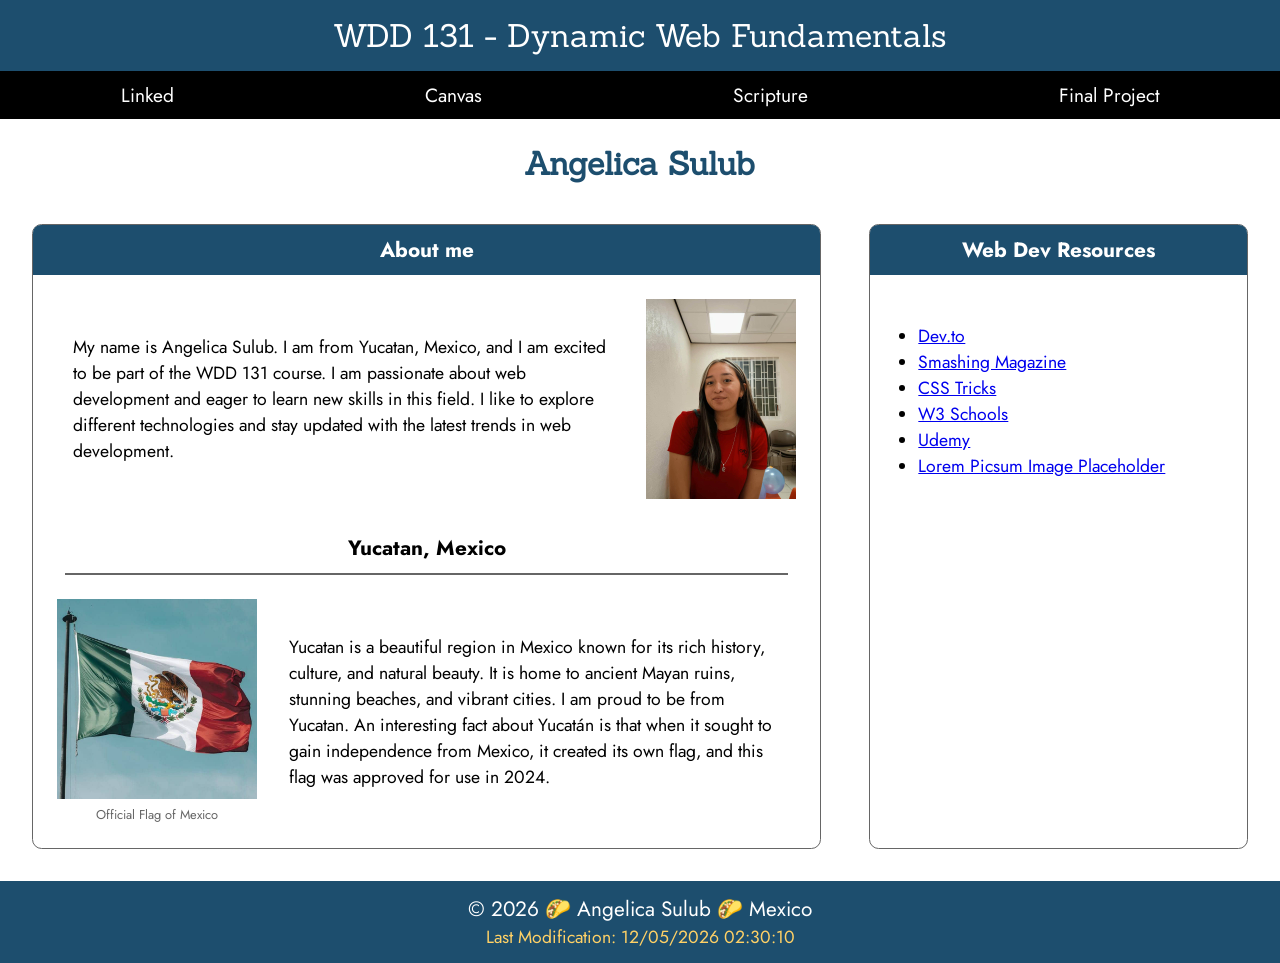
<file: index.html>
<!DOCTYPE html>
<html lang="en">
<head>
    <meta charset="UTF-8">
    <meta name="viewport" content="width=device-width, initial-scale=1.0">

    <meta name="description" content="WDD 131 - Dynamic Web Fundamentals - Angelica Sulub - Home Page">
    <meta name="author" content="Angelica Sulub">

    <link rel="preconnect" href="https://fonts.googleapis.com">
    <link rel="preconnect" href="https://fonts.gstatic.com" crossorigin>
    <link href="https://fonts.googleapis.com/css2?family=Jost:ital,wght@0,100..900;1,100..900&display=swap" rel="stylesheet">
    <link rel="preconnect" href="https://fonts.googleapis.com">
    <link rel="preconnect" href="https://fonts.gstatic.com" crossorigin>
    <link href="https://fonts.googleapis.com/css2?family=Bebas+Neue&family=Google+Sans:ital,opsz,wght@0,17..18,400..700;1,17..18,400..700&family=Jost:wght@100..900&family=Sanchez&display=swap" rel="stylesheet">

    <title>WDD 131 - Dynamic Web Fundamentals - Angelica Sulub</title>

    <link rel="stylesheet" href="styles/base.css">

    <script src="scripts/getdates.js" defer></script>
    
</head>

<body>
    <header>
        <span id="course-title">WDD 131 - Dynamic Web Fundamentals</span>
        
        <nav>
            <a href="https://www.linkedin.com/home">Linked</a>
            <a href="https://byupw.instructure.com/">Canvas</a>
            <a href="https://www.churchofjesuschrist.org/study/scriptures/bofm/2-ne/26?lang=spa#:~:text=24%20%C3%89l%20no%20hace%20nada%20a%20menos%20que%20sea%20para%20el%20beneficio%20del%20mundo%3B%20porque%20%C3%A9l%20ama%20al%20mundo%2C%20al%20grado%20de%20dar%20su%20propia%20vida%20para%20traer%20a%20todos%20los%20hombres%20a%20%C3%A9l.%20Por%20tanto%2C%20a%20nadie%20manda%20%C3%A9l%20que%20no%20participe%20de%20su%20salvaci%C3%B3n.">Scripture</a>
            <a href="#">Final Project</a>
        </nav>
    </header>

    <main>
        <h1>Angelica Sulub</h1>
        <section class="card">
            <h2>About me</h2>
            <div class="about-profile">
                <img src="images/profile.jpg" alt="Angelica Sulub" width="150" height="200">
                <p>My name is Angelica Sulub. I am from Yucatan, Mexico, and I am excited to be part of the WDD 131 course.
                I am passionate about web development and eager to learn new skills in this field. 
                I like to explore different technologies and stay updated with the latest trends in web development. 
                </p>
            </div>

            <h3>Yucatan, Mexico</h3>
            <div class="state">
                <figure>
                <img src="images/mexicosflag.jpg" alt="Mexico Flag" width="200">
                <figcaption>Official Flag of Mexico</figcaption>
                </figure>
            
                <p>Yucatan is a beautiful region in Mexico known for its rich history, culture, and natural beauty. 
               It is home to ancient Mayan ruins, stunning beaches, and vibrant cities. 
               I am proud to be from Yucatan. An interesting fact about Yucatán is that when it sought to gain 
               independence from Mexico, it created its own flag, and this flag was approved for use in 2024.
               </p>
            </div>
            
        </section>

        <section class="card">
            <h2>Web Dev Resources</h2>
            <ul>
                <li><a href="https://dev.to/">Dev.to</a></li>
                <li><a href="https://www.smashingmagazine.com/">Smashing Magazine</a></li>
                <li><a href="https://css-tricks.com/">CSS Tricks</a></li>
                <li><a href="https://www.w3schools.com/">W3 Schools</a></li>
                <li><a href="https://www.udemy.com/">Udemy</a></li>
                <li><a href="https://picsum.photos/">Lorem Picsum Image Placeholder</a></li>
            </ul>
        </section>
    </main>

    <footer>
        <p>
            &copy;
            <span id="currentYear"></span>
            🌮 Angelica Sulub 🌮 Mexico 
        </p>

        <p id="lastModified"></p>
    </footer>
</body>
</html>
</file>
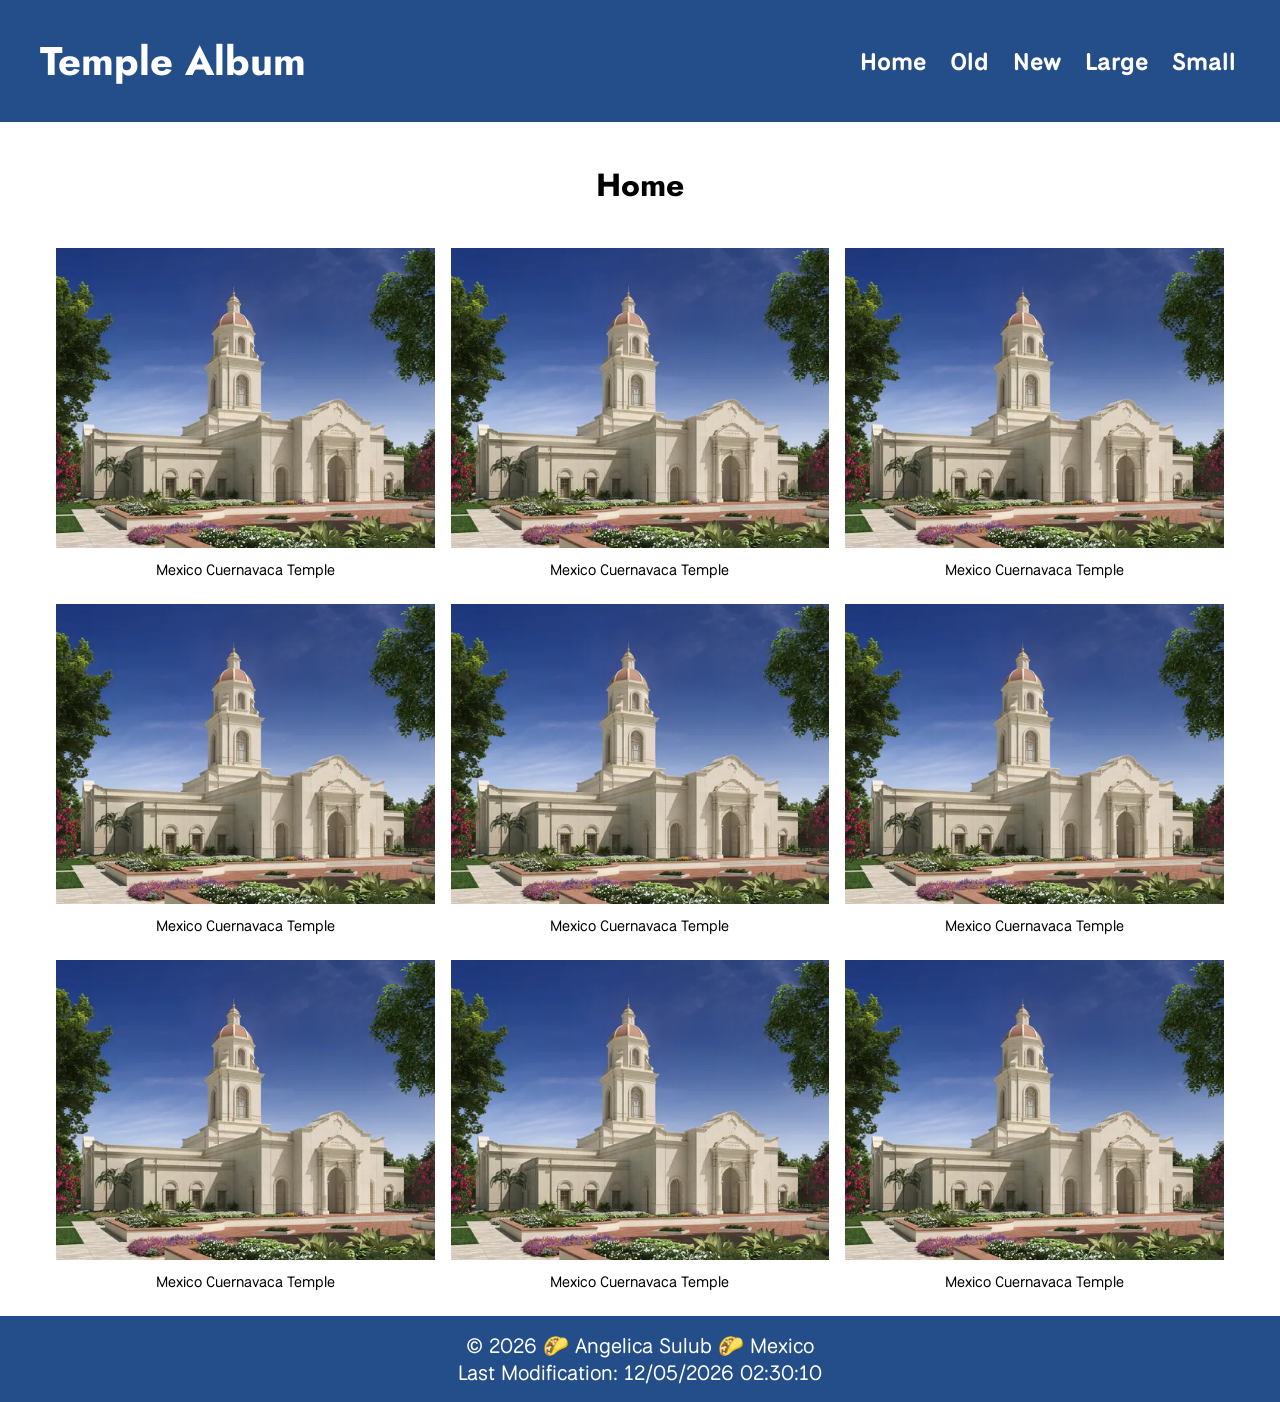
<file: filtered-temples.html>
<!DOCTYPE html>
<html lang="en">
<head>
    <meta charset="UTF-8">
    <meta name="viewport" content="width=device-width, initial-scale=1.0">

    <title>WDD 131 - Angelica Sulub - Temple</title>

    <meta name="description" content="Images of the temple in both small and larger views and js learning">
    <meta name="author" content="Angelica Sulub">

    <link rel="stylesheet" href="styles/filtered-temples.css">
    <link rel="stylesheet" href="styles/filtered-temples-large.css">
    <script src="scripts/filtered-temples.js" defer></script>

    <link rel="preconnect" href="https://fonts.googleapis.com">
    <link rel="preconnect" href="https://fonts.gstatic.com" crossorigin>
    <link href="https://fonts.googleapis.com/css2?family=Jost:ital,wght@0,100..900;1,100..900&display=swap" rel="stylesheet">
    <link rel="preconnect" href="https://fonts.googleapis.com">
    <link rel="preconnect" href="https://fonts.gstatic.com" crossorigin>
    <link href="https://fonts.googleapis.com/css2?family=National+Park:wght@200..800&display=swap" rel="stylesheet">
</head>

<body>
    <header>
        <h1>Temple Album</h1>

        <a id="menu" href="#"></a>
        <nav>
            <ul class="navigation">
                <li><a href="temples.html">Home</a></li>
                <li><a href="#">Old</a></li>
                <li><a href="#">New</a></li>
                <li><a href="#">Large</a></li>
                <li><a href="#">Small</a></li>
            </ul>
        </nav>
    </header>

    <main>
        <h2>Home</h2>
        <figure>
            <img src="images/cuernavacatemple.webp" alt="Cuernavaca Temple in the morning">
            <figcaption>Mexico Cuernavaca Temple</figcaption>
        </figure>
        <figure>
            <img src="images/cuernavacatemple.webp" alt="Cuernavaca Temple in the morning">
            <figcaption>Mexico Cuernavaca Temple</figcaption>
        </figure><figure>
            <img src="images/cuernavacatemple.webp" alt="Cuernavaca Temple in the morning">
            <figcaption>Mexico Cuernavaca Temple</figcaption>
        </figure><figure>
            <img src="images/cuernavacatemple.webp" alt="Cuernavaca Temple in the morning">
            <figcaption>Mexico Cuernavaca Temple</figcaption>
        </figure><figure>
            <img src="images/cuernavacatemple.webp" alt="Cuernavaca Temple in the morning">
            <figcaption>Mexico Cuernavaca Temple</figcaption>
        </figure><figure>
            <img src="images/cuernavacatemple.webp" alt="Cuernavaca Temple in the morning">
            <figcaption>Mexico Cuernavaca Temple</figcaption>
        </figure><figure>
            <img src="images/cuernavacatemple.webp" alt="Cuernavaca Temple in the morning">
            <figcaption>Mexico Cuernavaca Temple</figcaption>
        </figure><figure>
            <img src="images/cuernavacatemple.webp" alt="Cuernavaca Temple in the morning">
            <figcaption>Mexico Cuernavaca Temple</figcaption>
        </figure><figure>
            <img src="images/cuernavacatemple.webp" alt="Cuernavaca Temple in the morning">
            <figcaption>Mexico Cuernavaca Temple</figcaption>
        </figure>
    </main>
    <footer>
        <p>
            &copy;
            <span id="currentYear"></span>
            🌮 Angelica Sulub 🌮 Mexico 
        </p>

        <p id="lastModified"></p>
    </footer>
    
</body>
</html>
</file>
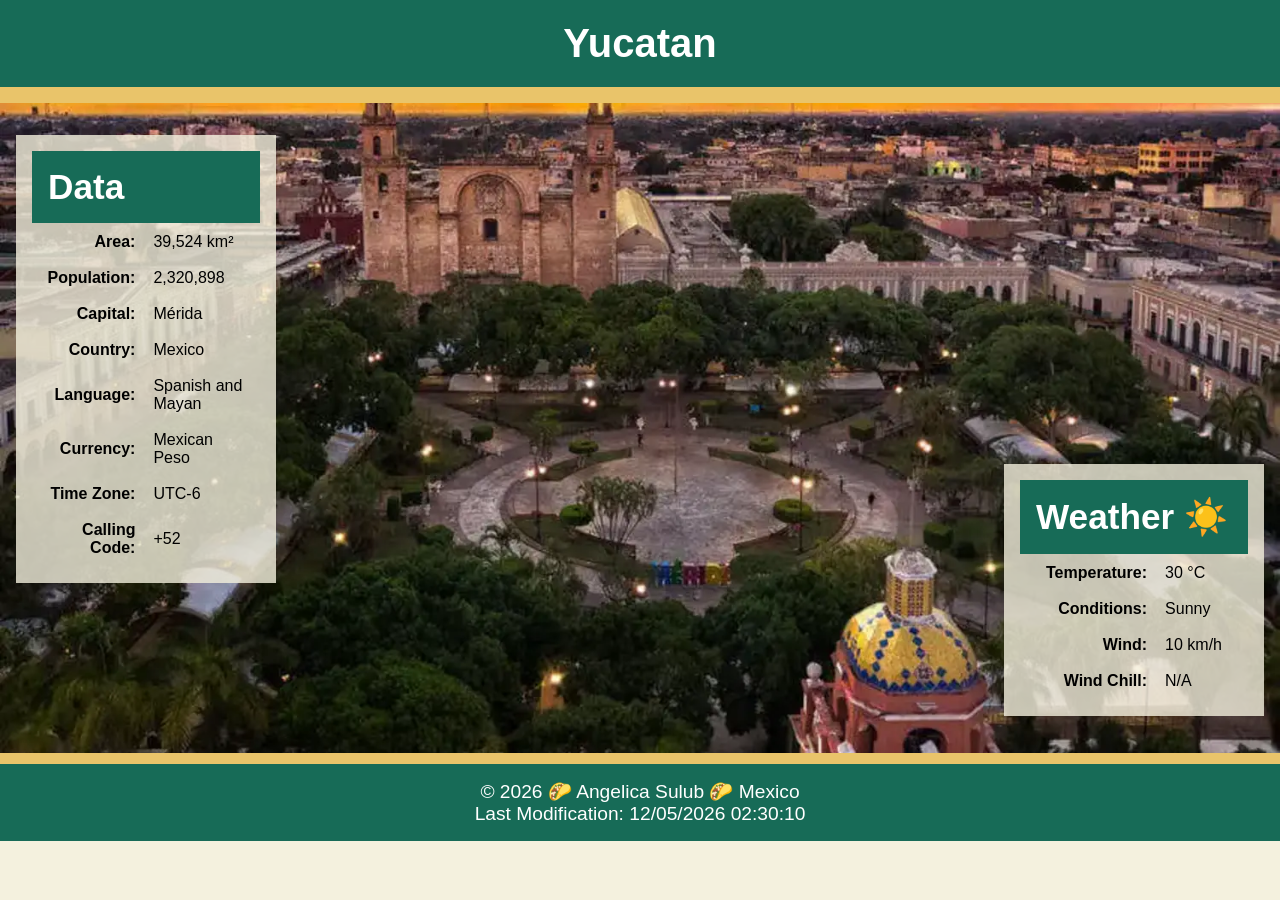
<file: place.html>
<!DOCTYPE html>
<html lang="en">
<head>
    <meta charset="UTF-8">
    <meta name="viewport" content="width=device-width, initial-scale=1.0">
    <title>WDD 131 | Angelica Sulub | Yucatan</title>

    <meta name="description" content="information about Yucatan, Mexico, with some pictures about pyramid and part of merida city">
    <meta name="author" content="Angelica Sulub">

    <link rel="stylesheet" href="styles/place.css">
    <link rel="stylesheet" href="styles/place-large.css">
    <script src="scripts/place.js" defer></script>
</head>
<body>
    <header>
        <h1>Yucatan</h1>
    </header>

    <main>
        <picture class="hero">
            <source srcset="images/merida-large.webp" media="(min-width: 640px)">

            <img src="images/chichenitza-small.webp" alt="Chichen Itza Mayan pyramid in Yucatan" width="500" height="500">
        </picture>

        <section class="data">
            <h2>Data</h2>

            <table>
                <tbody>
                    <tr>
                        <th>Area:</th>
                        <td>39,524 km²</td>
                    </tr>

                    <tr>
                        <th>Population:</th>
                        <td>2,320,898</td>
                    </tr>

                    <tr>
                        <th>Capital:</th>
                        <td>Mérida</td>
                    </tr>

                    <tr>
                        <th>Country:</th>
                        <td>Mexico</td>
                    </tr>

                    <tr>
                        <th>Language:</th>
                        <td>Spanish and Mayan</td>
                    </tr>

                    <tr>
                        <th>Currency:</th>
                        <td>Mexican Peso</td>
                    </tr>

                    <tr>
                        <th>Time Zone:</th>
                        <td>UTC-6</td>
                    </tr>

                    <tr>
                        <th>Calling Code:</th>
                        <td>+52</td>
                    </tr>
                </tbody>
            </table>
        </section>

        <section class="weather">
            <h2>Weather</h2>

            <img src="images/sunny.svg" alt="sunny weather">

            <table>
                <tbody>
                    <tr>
                        <th>Temperature:</th>
                        <td>30 °C</td>
                    </tr>

                    <tr>
                        <th>Conditions:</th>
                        <td>Sunny</td>
                    </tr>

                    <tr>
                        <th>Wind:</th>
                        <td>10 km/h</td>
                    </tr>

                    <tr>
                        <th>Wind Chill:</th>
                        <td id="windchill">N/A</td>
                    </tr>
                </tbody>
            </table>
        </section>
    </main>
    

    <footer>
        <p>
            &copy;
            <span id="currentYear"></span>
            🌮 Angelica Sulub 🌮 Mexico 
        </p>

        <p id="lastModified"></p>
    </footer>
    
</body>
</html>
</file>
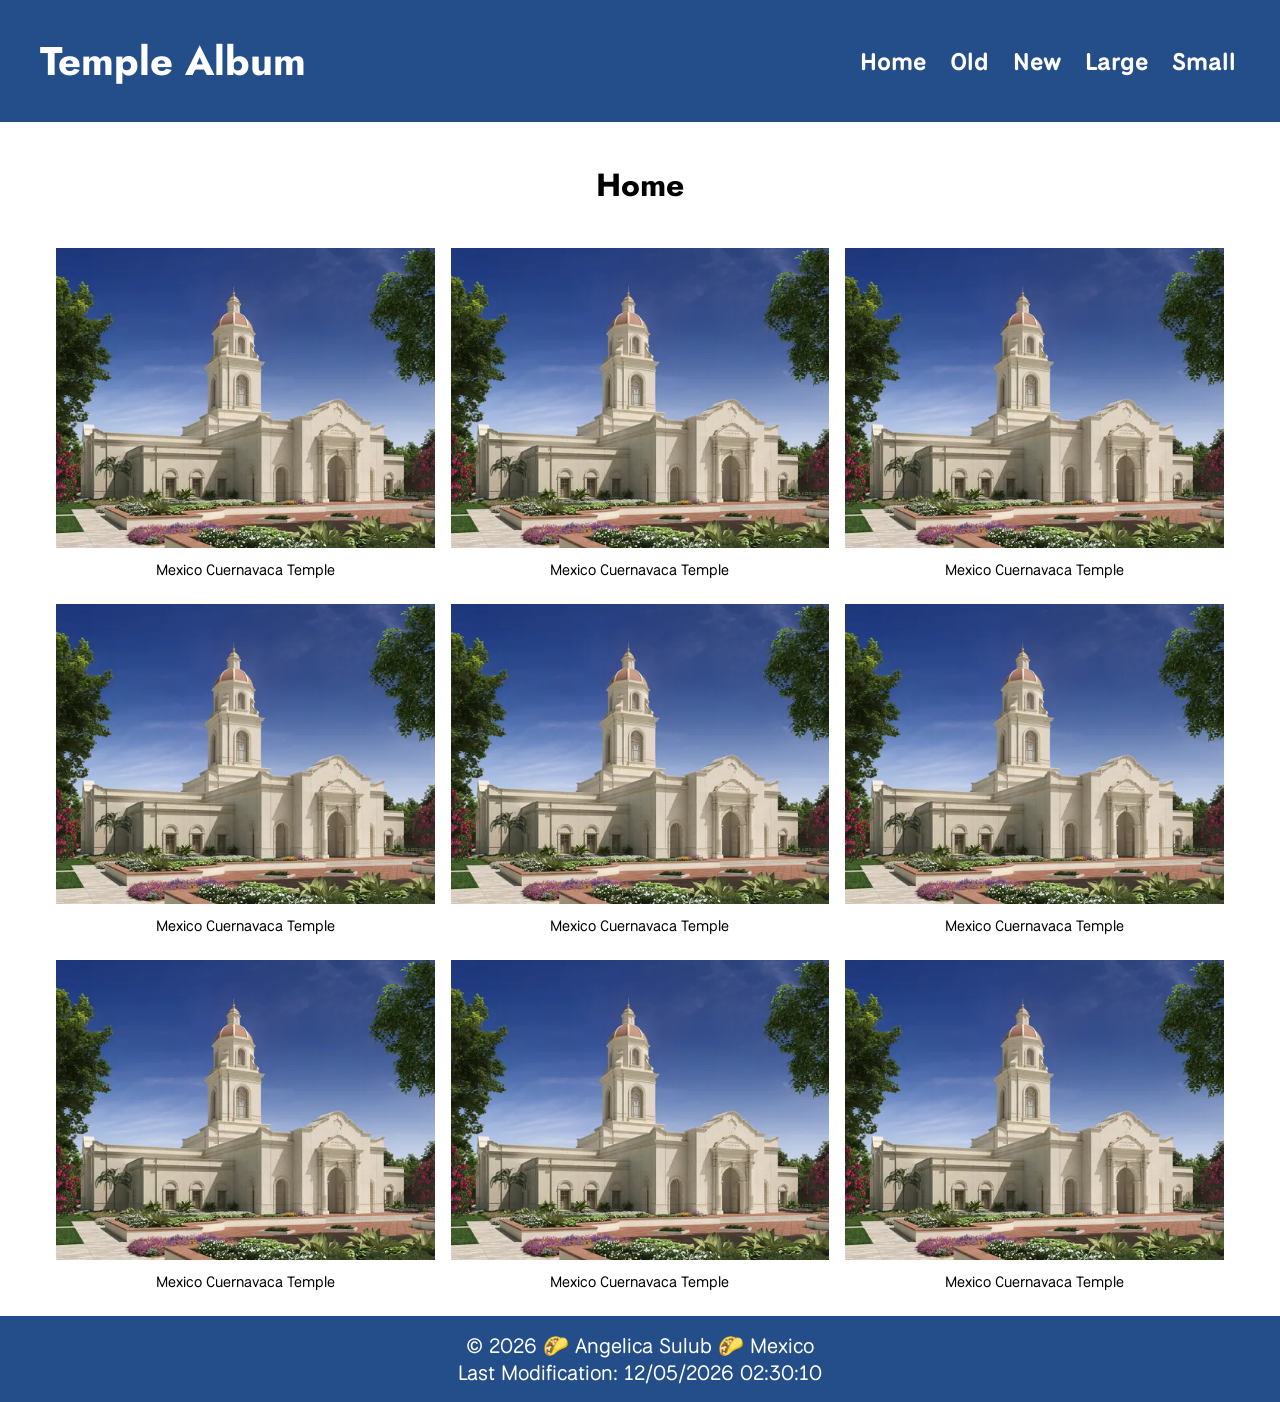
<file: temples.html>
<!DOCTYPE html>
<html lang="en">
<head>
    <meta charset="UTF-8">
    <meta name="viewport" content="width=device-width, initial-scale=1.0">

    <title>WDD 131 - Angelica Sulub - Temple</title>

    <meta name="description" content="Images of the temple in both small and larger views and js learning">
    <meta name="author" content="Angelica Sulub">

    <link rel="stylesheet" href="styles/temples.css">
    <link rel="stylesheet" href="styles/temples-large.css">
    <script src="scripts/temples.js" defer></script>

    <link rel="preconnect" href="https://fonts.googleapis.com">
    <link rel="preconnect" href="https://fonts.gstatic.com" crossorigin>
    <link href="https://fonts.googleapis.com/css2?family=Jost:ital,wght@0,100..900;1,100..900&display=swap" rel="stylesheet">
    <link rel="preconnect" href="https://fonts.googleapis.com">
    <link rel="preconnect" href="https://fonts.gstatic.com" crossorigin>
    <link href="https://fonts.googleapis.com/css2?family=National+Park:wght@200..800&display=swap" rel="stylesheet">
</head>

<body>
    <header>
        <h1>Temple Album</h1>

        <a id="menu" href="#"></a>
        <nav>
            <ul class="navigation">
                <li><a href="temples.html">Home</a></li>
                <li><a href="#">Old</a></li>
                <li><a href="#">New</a></li>
                <li><a href="#">Large</a></li>
                <li><a href="#">Small</a></li>
            </ul>
        </nav>
    </header>

    <main>
        <h2>Home</h2>
        <figure>
            <img src="images/cuernavacatemple.webp" alt="Cuernavaca Temple in the morning">
            <figcaption>Mexico Cuernavaca Temple</figcaption>
        </figure>
        <figure>
            <img src="images/cuernavacatemple.webp" alt="Cuernavaca Temple in the morning">
            <figcaption>Mexico Cuernavaca Temple</figcaption>
        </figure><figure>
            <img src="images/cuernavacatemple.webp" alt="Cuernavaca Temple in the morning">
            <figcaption>Mexico Cuernavaca Temple</figcaption>
        </figure><figure>
            <img src="images/cuernavacatemple.webp" alt="Cuernavaca Temple in the morning">
            <figcaption>Mexico Cuernavaca Temple</figcaption>
        </figure><figure>
            <img src="images/cuernavacatemple.webp" alt="Cuernavaca Temple in the morning">
            <figcaption>Mexico Cuernavaca Temple</figcaption>
        </figure><figure>
            <img src="images/cuernavacatemple.webp" alt="Cuernavaca Temple in the morning">
            <figcaption>Mexico Cuernavaca Temple</figcaption>
        </figure><figure>
            <img src="images/cuernavacatemple.webp" alt="Cuernavaca Temple in the morning">
            <figcaption>Mexico Cuernavaca Temple</figcaption>
        </figure><figure>
            <img src="images/cuernavacatemple.webp" alt="Cuernavaca Temple in the morning">
            <figcaption>Mexico Cuernavaca Temple</figcaption>
        </figure><figure>
            <img src="images/cuernavacatemple.webp" alt="Cuernavaca Temple in the morning">
            <figcaption>Mexico Cuernavaca Temple</figcaption>
        </figure>
    </main>
    <footer>
        <p>
            &copy;
            <span id="currentYear"></span>
            🌮 Angelica Sulub 🌮 Mexico 
        </p>

        <p id="lastModified"></p>
    </footer>
    
</body>
</html>
</file>
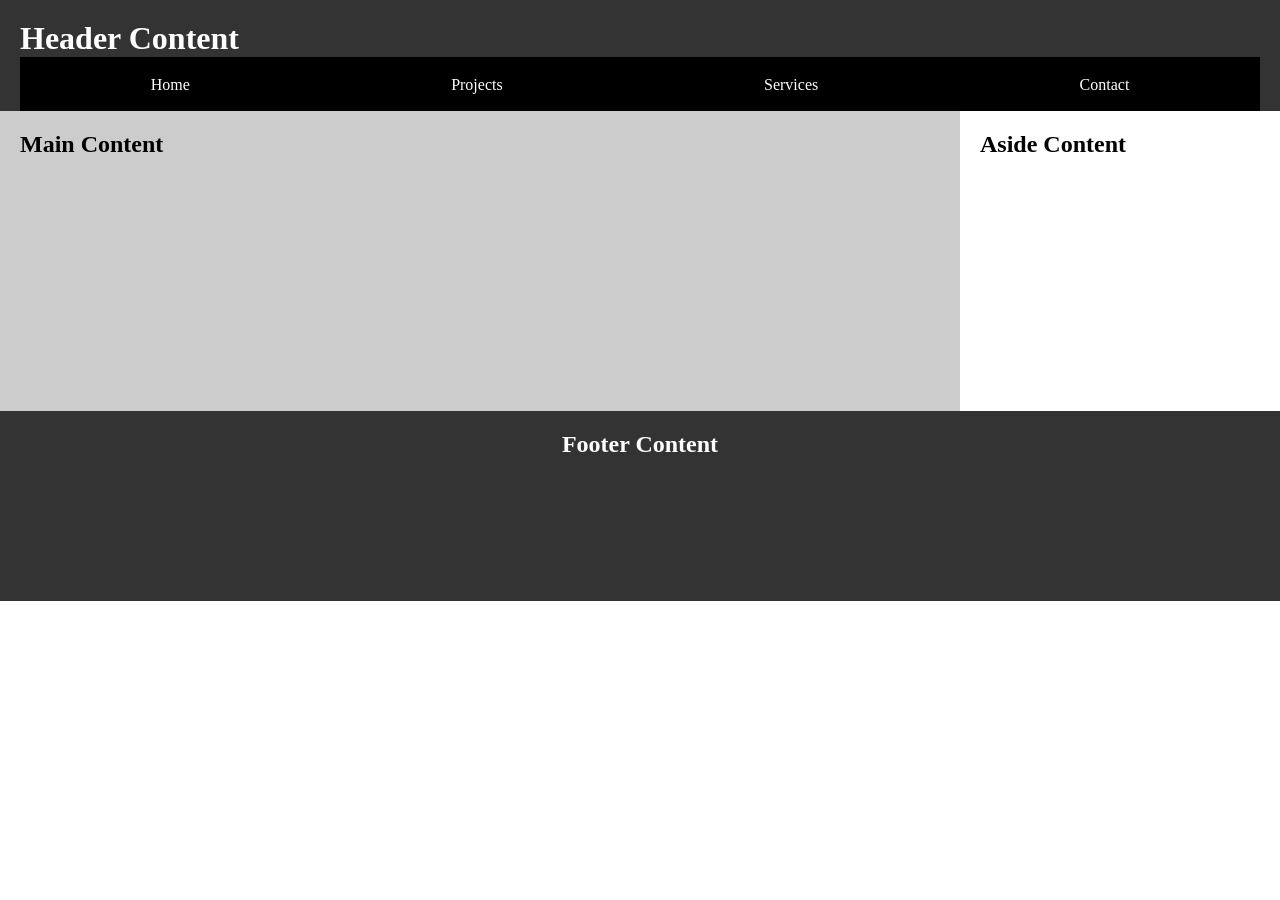
<file: week01/basic-layout.html>
<!DOCTYPE html>
<html lang="en">
<head>
    <meta charset="UTF-8">
    <meta name="viewport" content="width=device-width, initial-scale=1.0">
    <title>Angelica Sulub | WDD 131</title>
    <meta author="Angelica Sulub" description="Basic Layout">
    <link rel="stylesheet" href="style/layout.css">
</head>

<body>
    <header>
        <h1>Header Content</h1>

        <nav>
        <a ref="">Home</a>
        <a ref="">Projects</a>
        <a ref="">Services</a>
        <a ref="">Contact</a>
        </nav>
    </header>

    <main>
        <h2>Main Content</h2>
    </main>

    <aside>
        <h2>Aside Content</h2>
    </aside>

    <footer>
        <h2>Footer Content</h2>
    </footer>
</body>
</html>
</file>
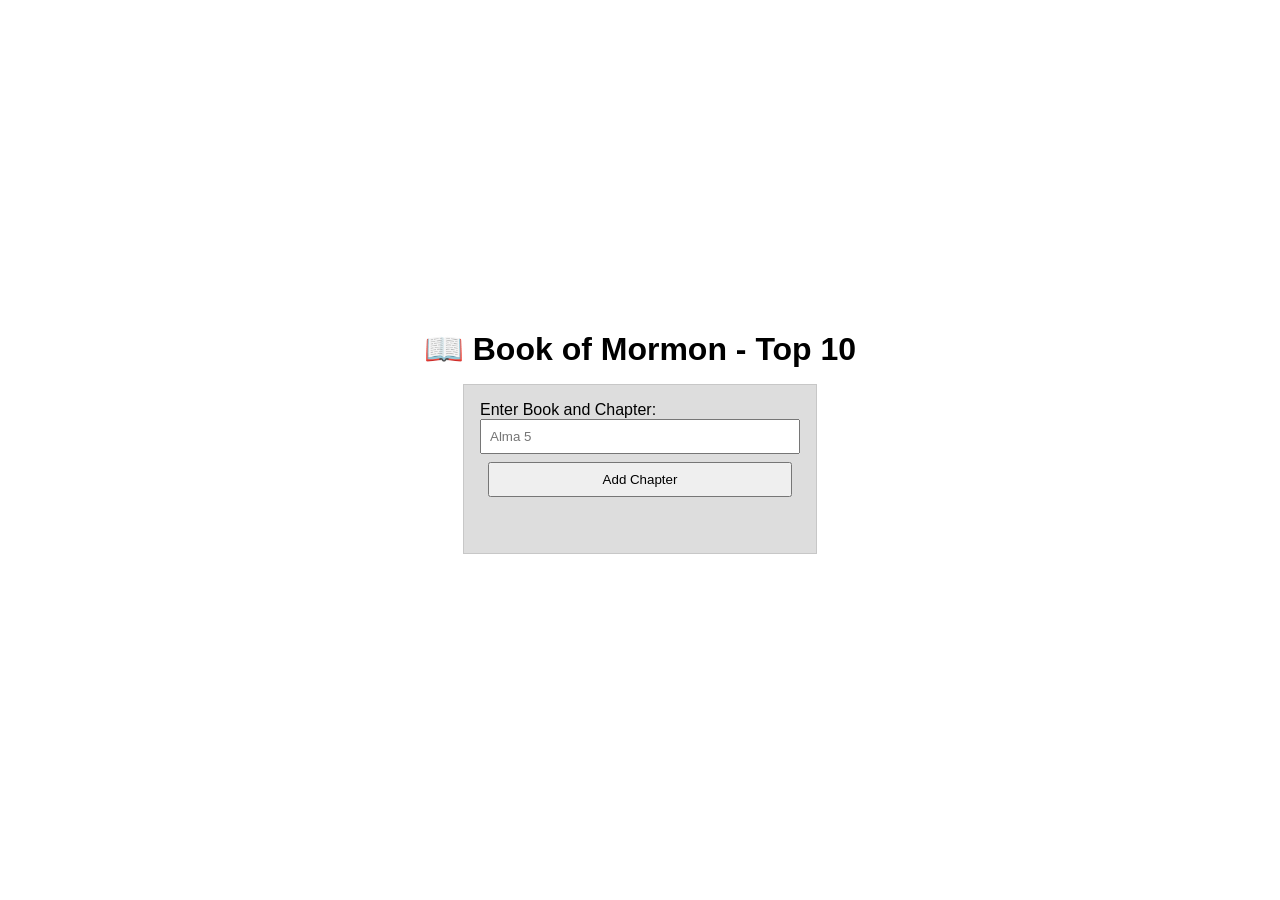
<file: week02/bom.html>
<!DOCTYPE html>
<html lang="en">
<head>
    <meta charset="UTF-8">
    <meta name="viewport" content="width=device-width, initial-scale=1.0">
    <title>WDD 131 - Angelica Sulub</title>

    <meta name="description" content="book of mormon favorite chapters">
    <meta name="author" content="Angelica Sulub">

    <link rel="stylesheet" href="styles/bom.css">
    <script src="scripts/bom.js" defer></script>
</head>
<body>
    <h1>📖 Book of Mormon - Top 10</h1>
<main>
	<label for="favchap">Enter Book and Chapter: </label>
	<input type="text" id="favchap" placeholder="Alma 5">
	<button type="submit">Add Chapter</button>
	<ul id="list"></ul>
</main>
</body>
</html>
</file>
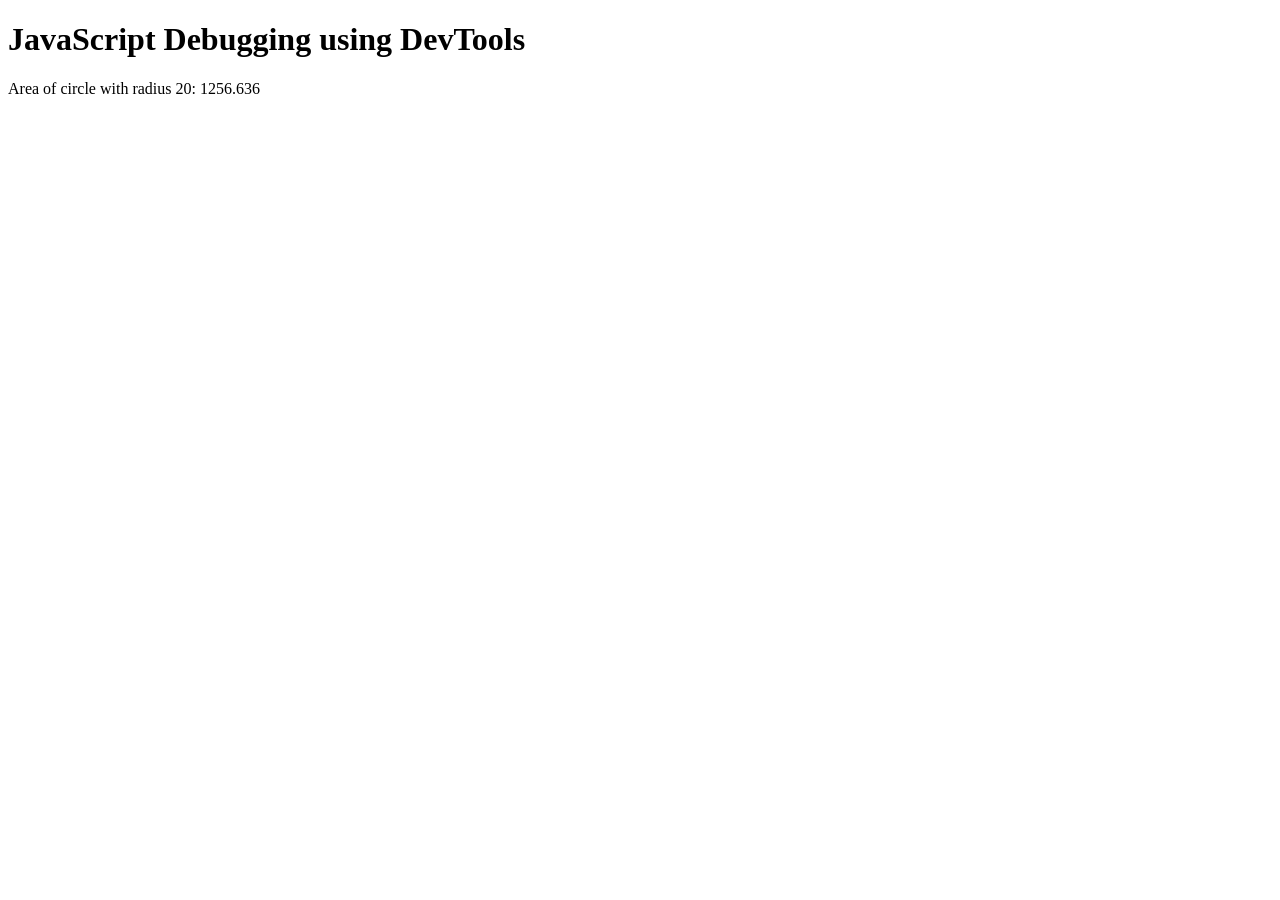
<file: week02/debugging.html>
<!DOCTYPE html>
<html lang="en">
<head>
    <meta charset="UTF-8">
    <meta name="viewport" content="width=device-width, initial-scale=1.0">
    <title>Document</title>

    <script src="scripts/debugging.js" defer></script>
</head>
<body>
    <h1>JavaScript Debugging using DevTools</h1>
    <p>Area of circle with radius <span id="radius"></span>: <span id="area"></span></p>
    
</body>
</html>
</file>
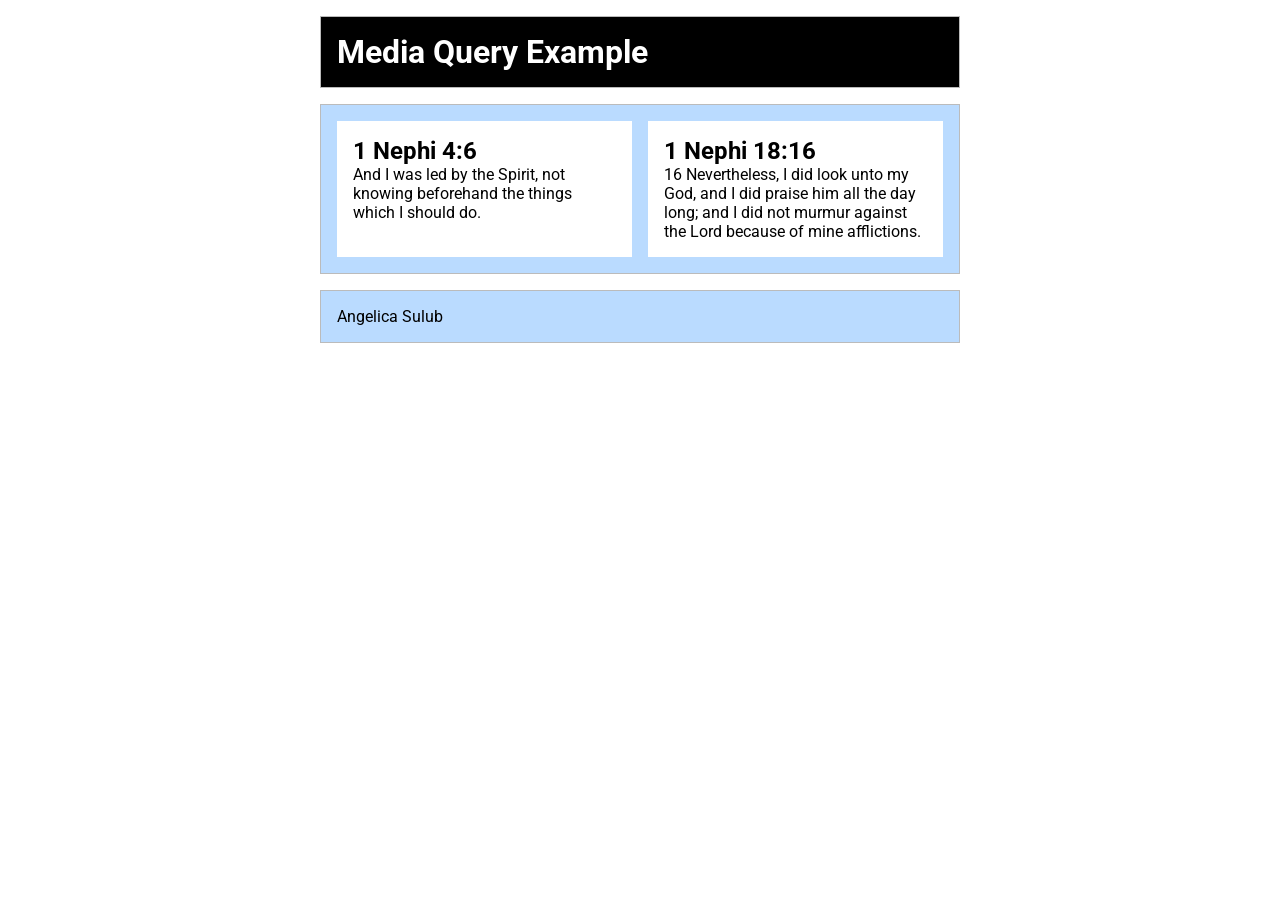
<file: week02/media-query.html>
<!DOCTYPE html>
<html lang="en">
<head>
    <meta charset="UTF-8">
    <meta name="viewport" content="width=device-width, initial-scale=1.0">
    
    <title>Document</title>

    <meta name="description" content="This is a media query example">
    <meta name="author" content="Angelica Sulub">

    <link rel="preconnect" href="https://fonts.googleapis.com">
    <link rel="preconnect" href="https://fonts.gstatic.com" crossorigin>
    <link href="https://fonts.googleapis.com/css2?family=Bebas+Neue&family=Google+Sans:ital,opsz,
    wght@0,17..18,400..700;1,17..18,400..700&family=Jost:wght@100..900&family=Roboto:ital,wght@0,
    100..900;1,100..900&family=Sanchez&display=swap" rel="stylesheet">

    <link rel="stylesheet" href="styles/media-query.css">
    <link rel="stylesheet" href="styles/media-query-large.css">
</head>

<body>
    <header>
        <h1>Media Query Example</h1>
    </header>
    <main>
        <section>
            <h2>1 Nephi 4:6</h2>
            <p>And I was led by the Spirit, not knowing beforehand the things which I should do.</p>
        </section>

        <section>
            <h2>1 Nephi 18:16</h2>
            <p>16 Nevertheless, I did look unto my God, and I did praise him all the day long; 
                and I did not murmur against the Lord because of mine afflictions.</p>
        </section>
    </main>

    <footer>
        Angelica Sulub
    </footer> 
</body>
</html>
</file>
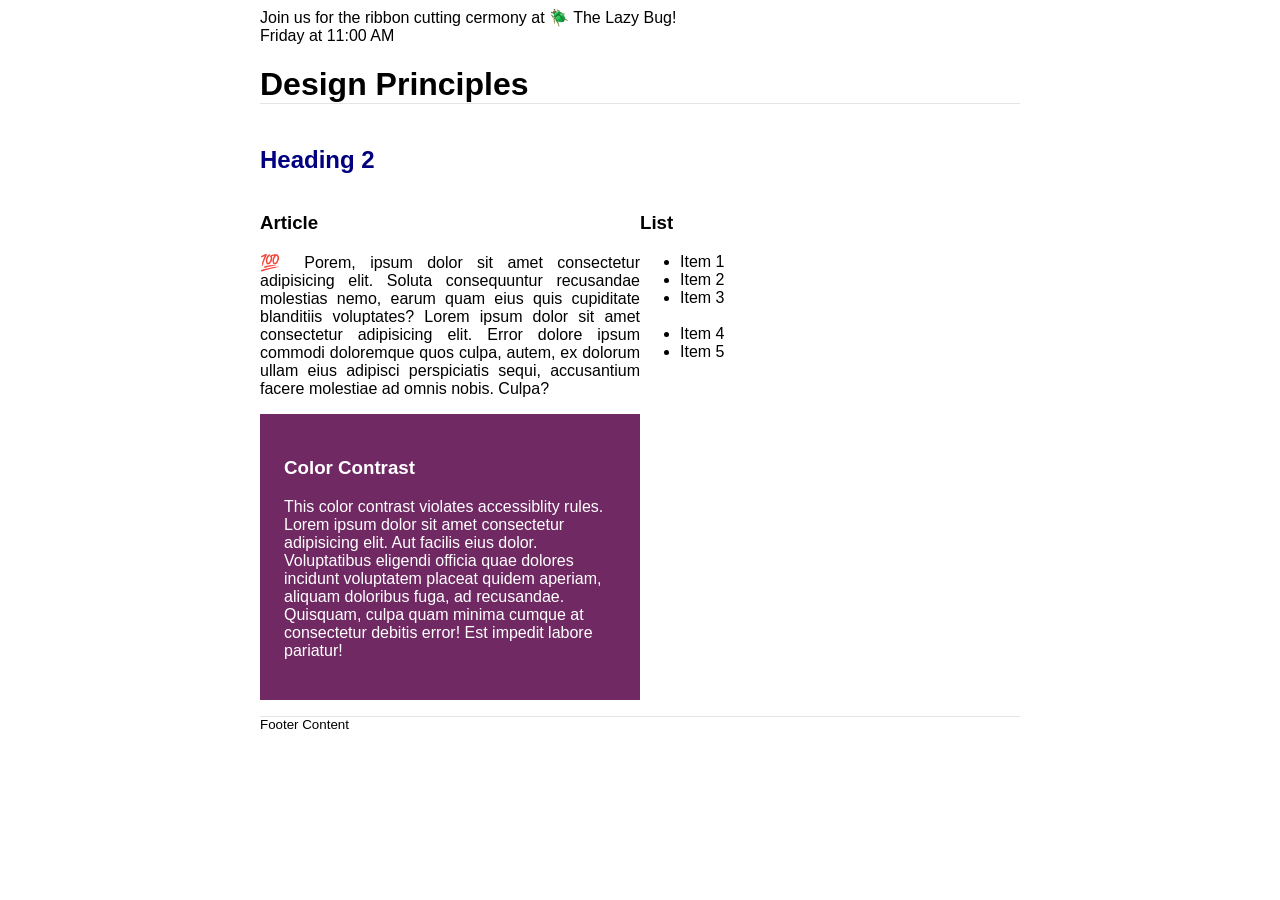
<file: week03/design.html>
<!DOCTYPE html>
<html lang="en">
<head>
    <meta charset="UTF-8">
    <meta name="viewport" content="width=device-width, initial-scale=1.0">
    <title>WDD 131 | Angelica Sulub | Design</title>

    <meta name="description" content="design principles">
    <meta name="author" content="Angelica Sulub">

    <link rel="stylesheet" href="styles/design.css">
</head>
<body>
    <header>
	<div class="banner">Join us for the ribbon cutting cermony at 🪲 The Lazy Bug! <br>Friday at 11:00 AM</div>
	<h1>Design Principles</h1>
</header>
<main>
	<h2>Heading 2</h2>
	<section>
		<h3>Article</h3>
		<article>
			<p>💯 Porem, ipsum dolor sit amet consectetur adipisicing elit. Soluta consequuntur recusandae molestias nemo, earum quam eius quis cupiditate blanditiis voluptates? Lorem ipsum dolor sit amet consectetur adipisicing elit. Error dolore ipsum commodi doloremque quos culpa, autem, ex dolorum ullam eius adipisci perspiciatis sequi, accusantium facere molestiae ad omnis nobis. Culpa?</p>
		</article>
	</section>
	<section>
		<h3>List</h3>
		<ul>
			<li>Item 1</li>
			<li>Item 2</li>
			<li>Item 3<br><br></li>
			<li>Item 4</li>
			<li>Item 5</li>
		</ul>
	</section>
	<div class="callout">
		<h3>Color Contrast</h3>
		<p>This color contrast violates accessiblity rules. Lorem ipsum dolor sit amet consectetur adipisicing elit. Aut facilis eius dolor. Voluptatibus eligendi officia quae dolores incidunt voluptatem placeat quidem aperiam, aliquam doloribus fuga, ad recusandae. Quisquam, culpa quam minima cumque at consectetur debitis error! Est impedit labore pariatur!</p>
	</div>
</main>
<footer>
	Footer Content
</footer>
    
</body>
</html>
</file>
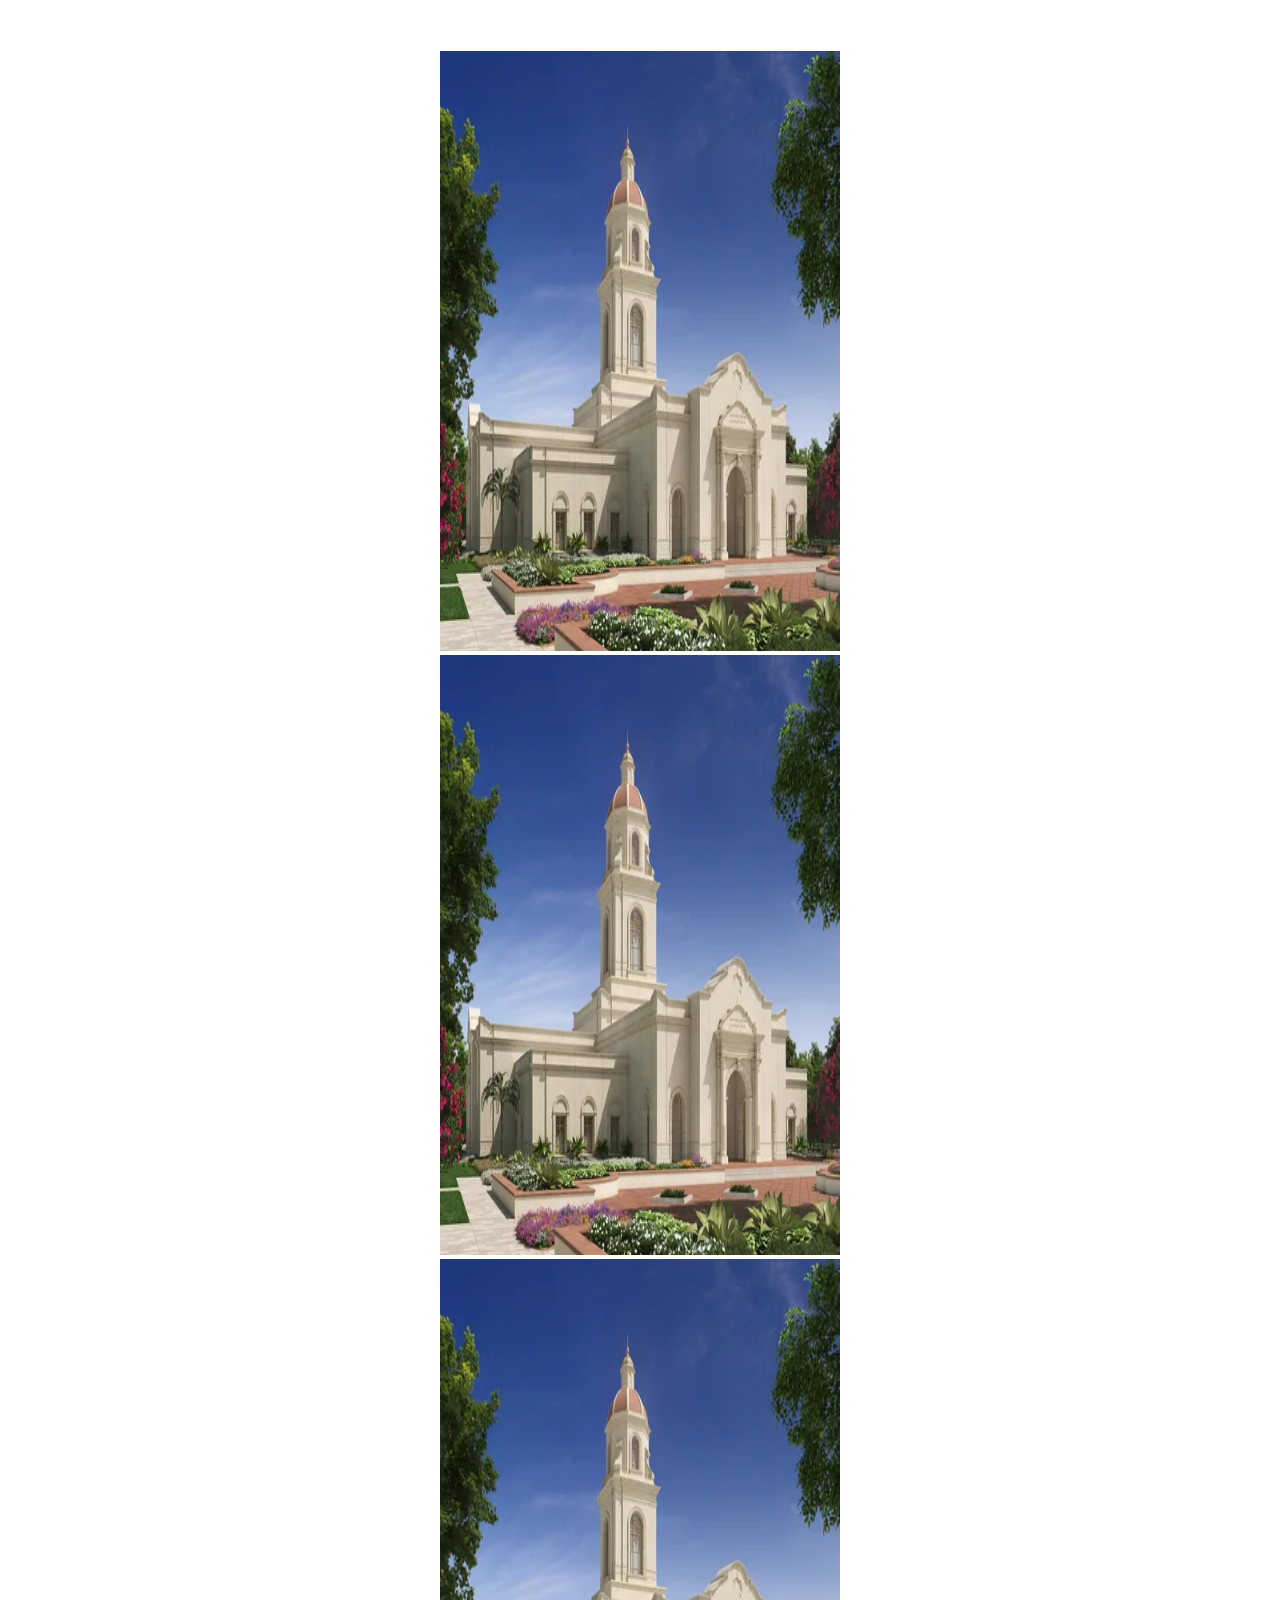
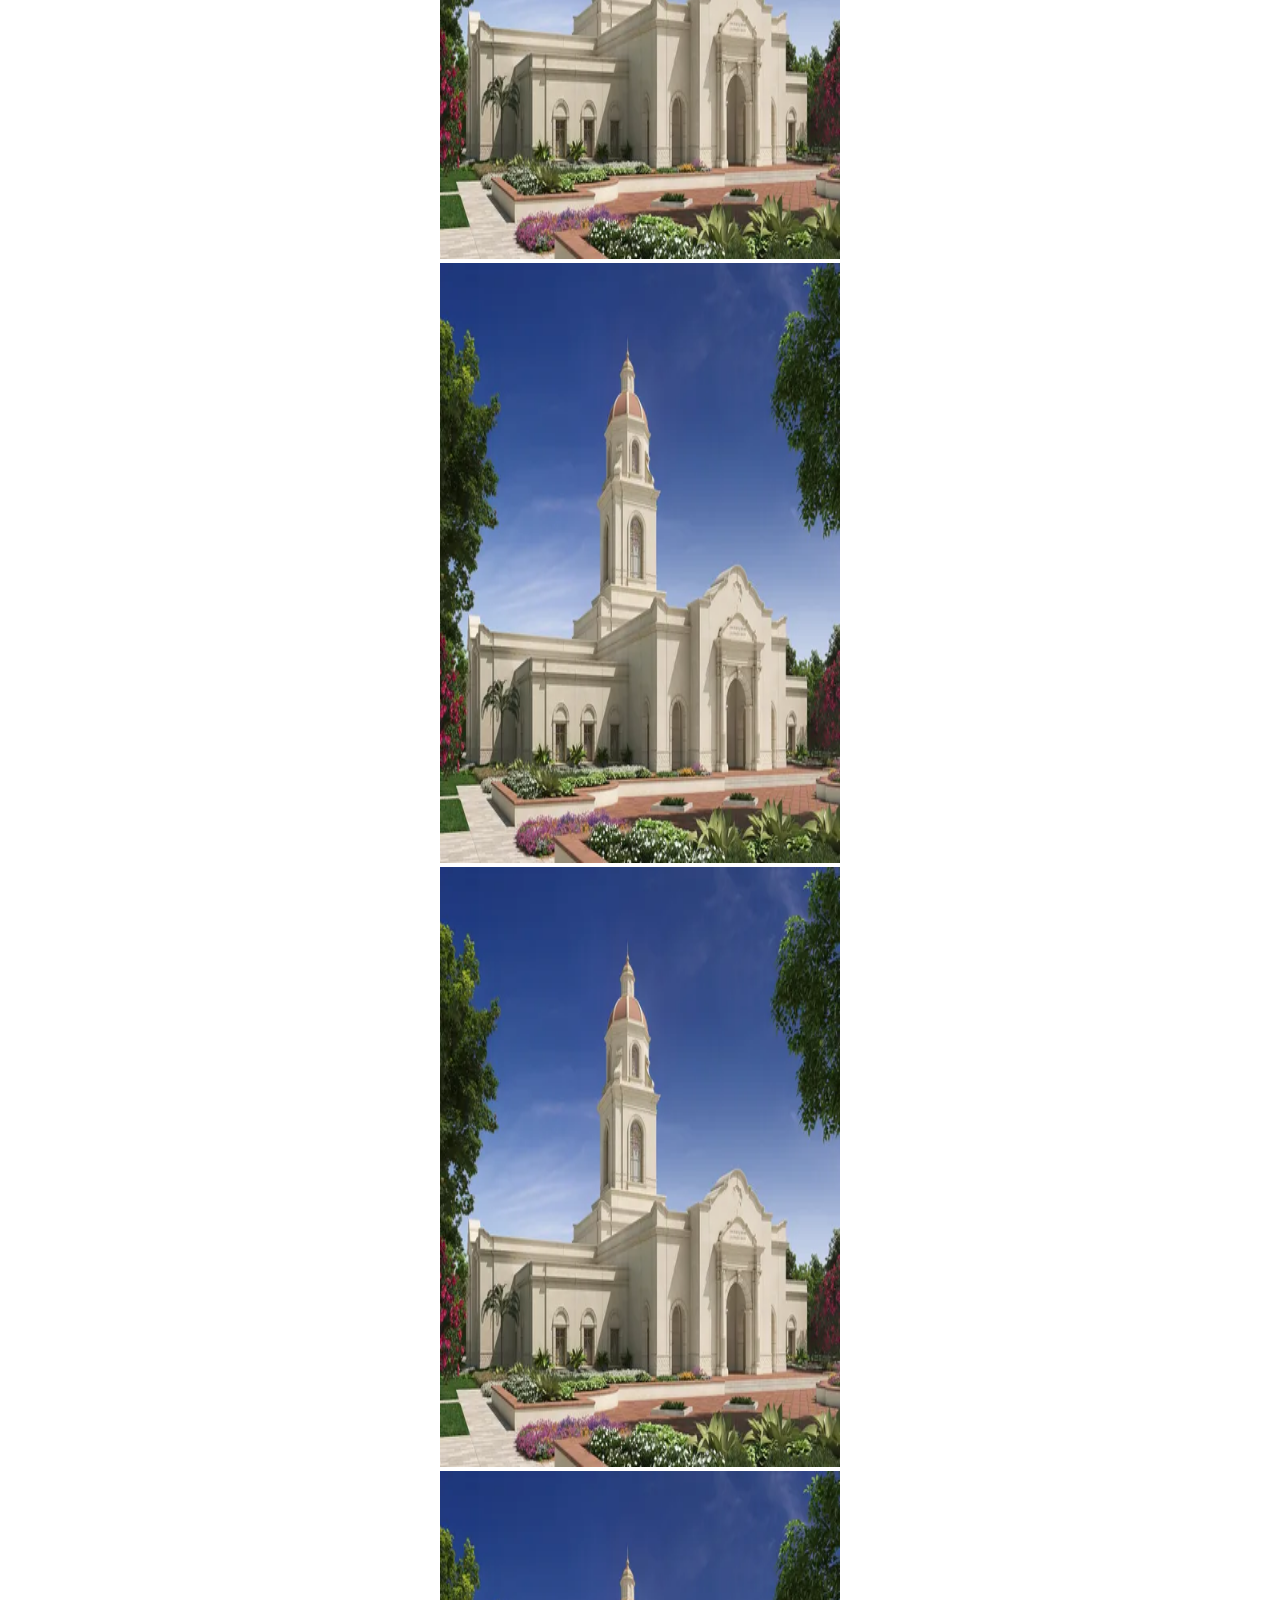
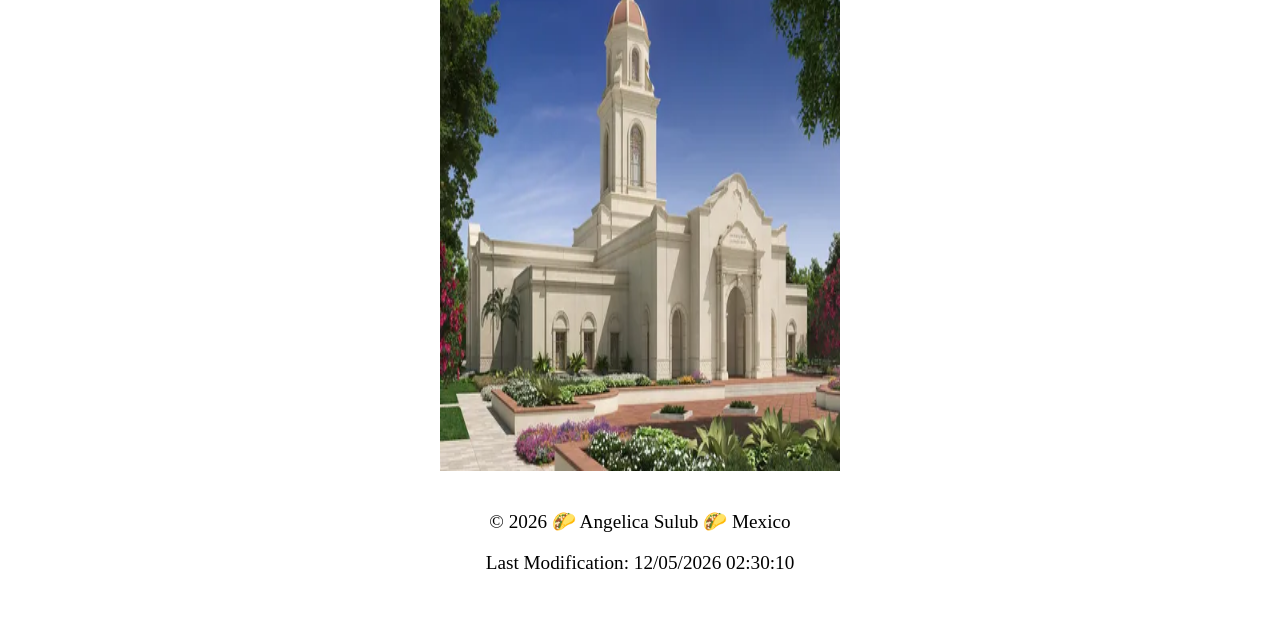
<file: week04/lazyload.html>
<!DOCTYPE html>
<html lang="en">
<head>
    <meta charset="UTF-8">
    <meta name="viewport" content="width=device-width, initial-scale=1.0">
    <title>Document</title>

    <meta name="description" content="">
    <meta name="author" content="Angelica Sulub">

    <link rel="stylesheet" href="styles/lazyload.css">
    <script src="scripts/lazyload.js" defer></script>
</head>

<body>
    <main>
        <h1></h1>

        <picture><img src="images/cuernavacatemple.webp" alt="" loading="lazy" width="400" height="600"></picture>
        <picture><img src="images/cuernavacatemple.webp" alt="" loading="lazy" width="400" height="600"></picture>
        <picture><img src="images/cuernavacatemple.webp" alt="" loading="lazy" width="400" height="600"></picture>
        <picture><img src="images/cuernavacatemple.webp" alt="" loading="lazy" width="400" height="600"></picture>
        <picture><img src="images/cuernavacatemple.webp" alt="" loading="lazy" width="400" height="600"></picture>
        <picture><img src="images/cuernavacatemple.webp" alt="" loading="lazy" width="400" height="600"></picture>
    </main>

    <footer>
        <p>
            &copy;
            <span id="currentYear"></span>
            🌮 Angelica Sulub 🌮 Mexico 
        </p>

        <p id="lastModified"></p>
    </footer>
    
</body>
</html>
</file>
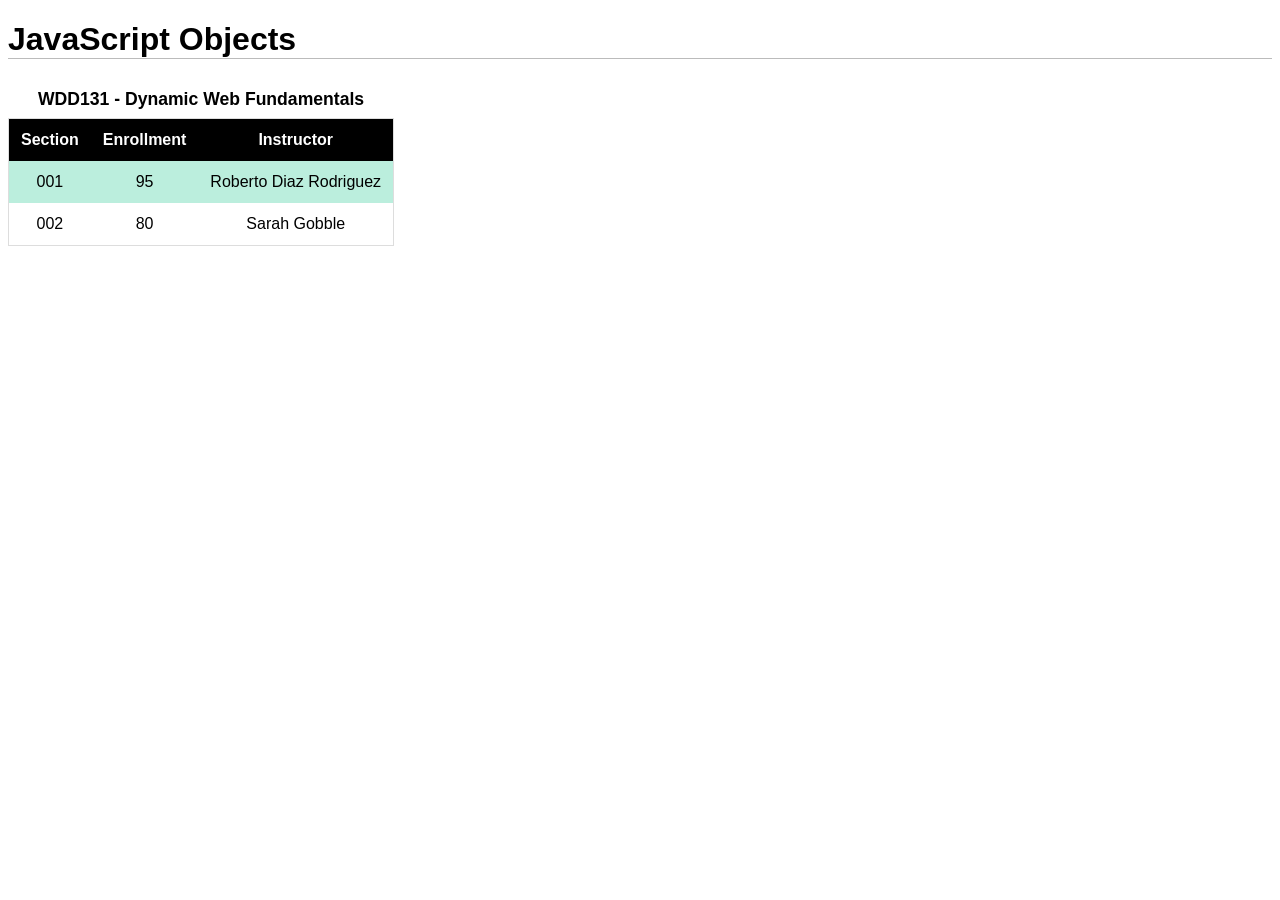
<file: week04/objects.html>
<!DOCTYPE html>
<html lang="en">
<head>
    <meta charset="UTF-8">
    <meta name="viewport" content="width=device-width, initial-scale=1.0">
    <title>Document</title>

    <link rel="stylesheet" href="styles/objects.css">

    <script src="scripts/objects.js" defer></script>
</head>
<body>
    <h1>JavaScript Objects</h1>

<table id="sections">
  <caption id="courseName"></caption>
  <thead>
    <tr>
      <th>Section</th>
      <th>Enrollment</th>
      <th>Instructor</th>
    </tr>
  </thead>
  <tbody></tbody>
</table>
</body>
</html>
</file>
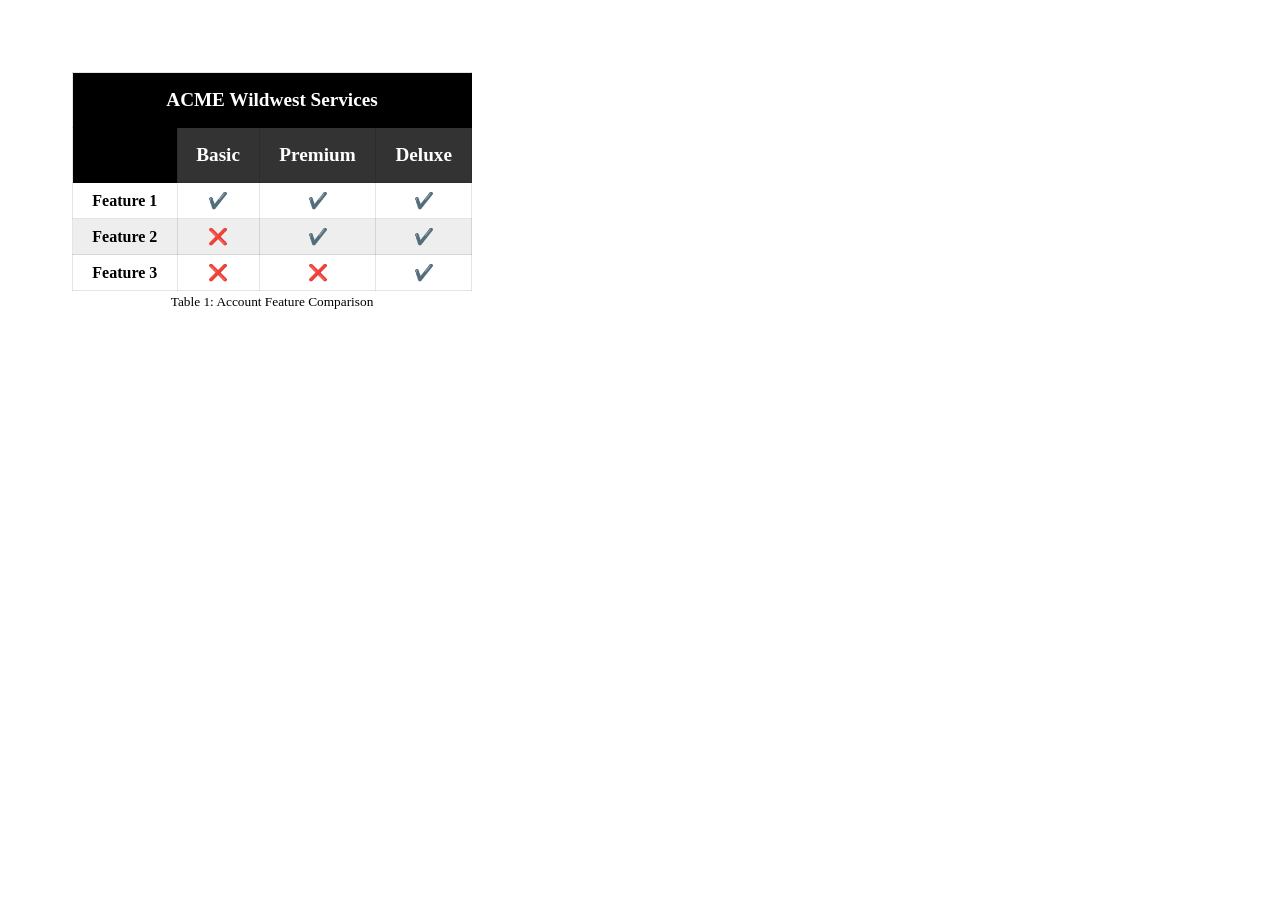
<file: week04/table.html>
<!DOCTYPE html>
<html lang="en">
<head>
    <meta charset="UTF-8">
    <meta name="viewport" content="width=device-width, initial-scale=1.0">
    <title>Document</title>

    <link rel="stylesheet" href="styles/table.css">
</head>
<body>
    <table>
        <thead>
            <tr>
                <th colspan="4">ACME Wildwest Services</th>
            </tr>
            <tr>
                <td class="blank"></td>
                <th>Basic</th>
                <th>Premium</th>
                <th>Deluxe</th>
            </tr>
        </thead>
        <tbody>
            <tr>
                <th>Feature 1</th>
                <td>✔️</td>
                <td>✔️</td>
                <td>✔️</td>
            </tr>
            <tr>
                <th>Feature 2</th>
                <td>❌</td>
                <td>✔️</td>
                <td>✔️</td>

            </tr>
            <tr>
                <th>Feature 3</th>
                <td>❌</td>
                <td>❌</td>
                <td>✔️</td>
            </tr>
        </tbody>

        <caption>Table 1: Account Feature Comparison</caption>
    </table>
</body>
</html>
</file>
<file: styles/base.css>
:root {
    --primary-color: #1d4e6e;
    --secondary-color: #f0f0f0;
    --text-color: black;
    --border-color: #666666;
    --font-family: "Jost", sans-serif;
    --font-style: "Sanchez", serif;
}

* {
    box-sizing: border-box;
    margin: 0;
    padding: 0;
}

header {
    text-align: center;
    background-color: var(--primary-color);
    color: white;
}

main {
    display: grid;
    grid-template-columns: 2fr 1fr;
    gap: 1rem;
    padding: 1rem;
}

body {
    font-family: var(--font-family);
    color: var(--text-color);
    font-size: 1rem;
}

#course-title {
    display: block;
    font-family: var(--font-style);
    font-size: 2rem;
    padding: 15px;
}

nav {
    display: flex;
    gap: 10px;
    justify-content: space-around;
    background-color: black;
}

nav a {
    color: white;
    text-decoration: none;
    padding: 10px;
    font-family: var(--font-family);
    font-size: 1.2rem;
}

h1 {
    grid-column: 1 / -1;
    margin: 0.5rem 0;
    color: var(--primary-color);
    font-family: var(--font-style);
    font-size: 2rem;
    text-align: center;
}

.about-profile {
    display: flex;
    flex-direction: row-reverse;
    align-items: center;
    margin: 1.5rem;
    gap: 1rem;
}

.state {
    display: flex;
    flex-direction: row;
    align-items: center;
    margin: 1.5rem;
    gap: 1rem;
}

figcaption {
    text-align: center;
    font-family: var(--font-family);
    font-size: .8rem;
    color: var(--border-color);
}

.card {
    margin: 1rem;
    border-radius: .6rem;
    border: 1px solid var(--border-color);
}

.card h2 {
    display: block;
    text-align: center;
    padding: 10px;
    color: white;
    font-family: var(--font-family);
    font-size: 1.3rem;
    background-color: var(--primary-color);
    border-radius: .5rem .5rem 0 0;
}

.card h3 {
    display: block;
    margin: 1rem 2rem 1rem 2rem;
    text-align: center;
    padding: 10px;
    color: var(--text-color);
    font-family: var(--font-family);
    font-size: 1.3rem;
    border-bottom: 2px solid var(--border-color);
    padding-bottom: 10px;
}

.card p {
    display:block;
    margin: 1rem;
    font-family: var(--font-family);
    font-size: 1.1rem;
    color: var(--text-color);
}

.card ul {
    display: flex;
    flex-direction: column;
    justify-content: center;
    font-size: 1.1rem;
    font-family: var(--font-family);
    padding: 3rem;
}

.card ul :hover{
    color:#f13535;
}

footer {
    display: block;
    background-color: var(--primary-color);
    padding: 13px;
}

footer p {
    text-align: center;
    color: white;
    font-family: var(--font-family);
    font-size: 1.3rem;
}

#lastModified {
    text-align: center;
    font-family: var(--font-family);
    font-size: 1.1rem;
    color: #ffd166;
}
</file>
<file: styles/filtered-temples.css>
:root {
    --primary-color: #a888c5;
    --secondary-color: #244E8A;
    --font-family: "Jost", sans-serif;
    --font-style: "National Park", sans-serif;
}

* {
    box-sizing: border-box;
    margin: 0;
    padding: 0;
}

header {
    background-color: var(--secondary-color);
    color: white;
    padding: 1rem;
    text-align: center;
    display: flex;
    flex-wrap: wrap;
    justify-content: space-between;
    align-items: center;
}

header h1 {
    font-family: var(--font-family);
    font-size: 2.5rem;
    text-align: left;
    margin: .5rem;
}

a {
    text-decoration: none;
    color: white;
}

nav {
    display: flex;
    background-color: var(--secondary-color);
    width: 100%;
}

main {
    text-align: center;
}

main h1 {
    padding: 1.5rem;
    font-family: var(--font-style);
}

h2 {
    margin: 1.5rem;
    font-family: var(--font-family);
    font-size: 2rem;
}

figure {
    margin: .8rem 0;
}

figcaption {
    font-family: var(--font-style);
    font-size: 15px;
    padding: 0.5rem;
}

#menu {
	display: block;
	font-size: 3rem;
	font-weight: 700;
	text-decoration: none;
	padding: 0.5rem 0.75rem;
	background-color: var(--secondary-color);
	color: white;
    margin-left: auto;
}

#menu::before {
	content: "≡";
}

.navigation {
	list-style: none;
	margin: 0 auto;
	max-width: 760px;
    width: 100%;
}

.navigation li {
	display: none;
}
.navigation a {
	display: block;
	padding: 0.75rem;
	text-align: center;
	text-decoration: none;
	color: white;
	font-weight: 700;
	transition: 0.5s;
    font-family: var(--font-style);
	font-size: 1.5rem;
}

.navigation a:hover,
.navigation a:active {
	color: black;
	background-color: var(--primary-color);
}

.show li {
	display: block;
}

#menu.show::before {
	content: "✖️";
}

footer {
    background-color: var(--secondary-color);
    font-family: var(--font-style);
    font-size: 1.3rem;
    padding: 1rem;
    color: white;
    text-align: center;
}
</file>
<file: styles/filtered-temples-large.css>
@media screen and (min-width: 640px) {

    header {
        display: flex;
        justify-content: space-between;
        align-items: center;
        padding: 1.5rem 2rem;
    }

    header h1 {
        text-align: center;
    }

	main {
		display: grid;
		grid-template-columns: repeat(3, 1fr);
		gap: 1rem;
		max-width: 1200px;
		margin: 0 auto;
		padding: 1rem;
	}

	main h2 {
		grid-column: 1 / -1;
	}

	figure {
		margin: 0;
	}

	figure img {
		width: 100%;
		height: auto;
	}

	nav {
		width: auto;
	}

    .navigation {
		display: flex;
		width: auto;
	}

	.navigation li {
		display: block;
	}

	.navigation a {
		text-align: center;
	}

	#menu {
		display: none;
	}
}
</file>
<file: styles/place.css>
:root {
    --font-family: "Jost", sans-serif;
    --font-text: "National Park", sans-serif;
    --primary-color: #176B57;
    --secondary-color: #E9C46A;
    --accent-color: #F4F1DE;
}

* {
    box-sizing: border-box;
    margin: 0;
    padding: 0;
}

main {
    display: block;
}

body {
    font-family: var(--font-text);
    background-color: var(--accent-color);
}

h1 {
    font-family: var(--font-family);
    font-size: 2.5rem;
    text-align: center;
    background-color: var(--primary-color);
    color: white;
    padding: 1.3rem;
}

.hero {
    display: block;
    width: 100%;
    padding-top: 1rem;
    padding-bottom: .7rem;
    background-color: var(--secondary-color);
}

.hero img {
    display: block;
    width: 100%;
    height: auto;
}

section {
    font-family: var(--font-text);
}

.data,
.weather {
    width: 100%;
    padding: 1rem;
    background-color: var(--accent-color);
    margin: 1rem 0;
}

.data h2,
.weather h2 {
    text-align: center;
    font-size: 2.2rem;
    padding: 0 0 1rem;
}

.data table,
.weather table {
    margin: 0 auto;
}

.data th,
.data td,
.weather th,
.weather td {
    padding: .5rem;
}

.data th,
.weather th {
    text-align: right;
}

.data td,
.weather td {
    text-align: left;
}

.weather img {
    display: block;
    width: 90px;
    height: auto;
    margin: 0 auto 1rem;
}

footer {
    display: block;
    padding: 1rem;
    background-color: var(--primary-color);
    font-family: var(--font-text);
    text-align: center;
    font-size: 1.2rem;
    color: white;
}
</file>
<file: styles/place-large.css>
@media screen and (min-width: 640px) {
    main {
        position: relative;
    }

    .hero img {
        width: 100%;
        height: 650px;
        object-fit: cover;
    }

    .data {
        position: absolute;
        top: 2rem;
        left: 1rem;
        width: 260px;
    }

    .data h2,
    .weather h2 {
        display: block;
        background-color: #176B57;
        padding: 1rem;
        color: white;
        text-align: left;
    }

    .weather {
        position: absolute;
        bottom: 2rem;
        right: 1rem;
        width: 260px;
    }

    .data, 
    .weather {
        background-color: rgb(244 241 222 / 80%);
    }

    .weather img {
        display: none;
    }

    .weather h2::after {
        content: " ☀️";
    }
}
</file>
<file: styles/temples.css>
:root {
    --primary-color: #a888c5;
    --secondary-color: #244E8A;
    --font-family: "Jost", sans-serif;
    --font-style: "National Park", sans-serif;
}

* {
    box-sizing: border-box;
    margin: 0;
    padding: 0;
}

header {
    background-color: var(--secondary-color);
    color: white;
    padding: 1rem;
    text-align: center;
    display: flex;
    flex-wrap: wrap;
    justify-content: space-between;
    align-items: center;
}

header h1 {
    font-family: var(--font-family);
    font-size: 2.5rem;
    text-align: left;
    margin: .5rem;
}

a {
    text-decoration: none;
    color: white;
}

nav {
    display: flex;
    background-color: var(--secondary-color);
    width: 100%;
}

main {
    text-align: center;
}

main h1 {
    padding: 1.5rem;
    font-family: var(--font-style);
}

h2 {
    margin: 1.5rem;
    font-family: var(--font-family);
    font-size: 2rem;
}

figure {
    margin: .8rem 0;
}

figcaption {
    font-family: var(--font-style);
    font-size: 15px;
    padding: 0.5rem;
}

#menu {
	display: block;
	font-size: 3rem;
	font-weight: 700;
	text-decoration: none;
	padding: 0.5rem 0.75rem;
	background-color: var(--secondary-color);
	color: white;
    margin-left: auto;
}

#menu::before {
	content: "≡";
}

.navigation {
	list-style: none;
	margin: 0 auto;
	max-width: 760px;
    width: 100%;
}

.navigation li {
	display: none;
}
.navigation a {
	display: block;
	padding: 0.75rem;
	text-align: center;
	text-decoration: none;
	color: white;
	font-weight: 700;
	transition: 0.5s;
    font-family: var(--font-style);
	font-size: 1.5rem;
}

.navigation a:hover,
.navigation a:active {
	color: black;
	background-color: var(--primary-color);
}

.show li {
	display: block;
}

#menu.show::before {
	content: "✖️";
}

footer {
    background-color: var(--secondary-color);
    font-family: var(--font-style);
    font-size: 1.3rem;
    padding: 1rem;
    color: white;
    text-align: center;
}
</file>
<file: styles/temples-large.css>
@media screen and (min-width: 640px) {

    header {
        display: flex;
        justify-content: space-between;
        align-items: center;
        padding: 1.5rem 2rem;
    }

    header h1 {
        text-align: center;
    }

	main {
		display: grid;
		grid-template-columns: repeat(3, 1fr);
		gap: 1rem;
		max-width: 1200px;
		margin: 0 auto;
		padding: 1rem;
	}

	main h2 {
		grid-column: 1 / -1;
	}

	figure {
		margin: 0;
	}

	figure img {
		width: 100%;
		height: auto;
	}

	nav {
		width: auto;
	}

    .navigation {
		display: flex;
		width: auto;
	}

	.navigation li {
		display: block;
	}

	.navigation a {
		text-align: center;
	}

	#menu {
		display: none;
	}
}
</file>
<file: week01/style/layout.css>
/* General styles */
* {
    margin: 0;
    padding: 0;
    box-sizing: border-box;
}

/* Header */
header {
    background-color: #333;
    color: white;
    height: 111px;
    padding: 20px;
}

/* Nav */
nav {
    background-color: black;
    display: flex;
    justify-content: space-around;
    align-items: center;
    height: 56px;
}

nav a {
    color: white;
    text-decoration: none;
}

/* Main and Aside */
main {
    background-color: #ccc;
    padding: 20px;
    min-height: 300px;
}

aside {
    background-color: white;
    padding: 20px;
}

/* Main layout */
body {
    display: grid;
    grid-template-columns: 3fr 1fr;
}

header,
nav,
footer {
    grid-column: 1 / 3;
}

/* Footer */
footer {
    background-color: #333;
    color: white;
    text-align: center;
    min-height: 190px;
    padding: 20px;
}
</file>
<file: week02/styles/bom.css>
* {
	margin: 0;
	padding: 0;
}

body {
	height: 100vh;
	display: flex;
	flex-direction: column;
	align-items: center;
	justify-content: center;
	font-family: Acme, Arial, sans-serif;
}

h1 {
	font-size: 1.5rem;
}

main {
	margin: 1rem auto;
	border: 1px solid rgb(0 0 0 / 0.1);
	padding: 1rem;
	background-color: #ddd;
	display: flex;
	flex-direction: column;
}

input,
button {
	padding: 0.5rem;
}

button {
	margin: 0.5rem;
}

.delete {
	width: fit-content;
}

.input {
	display: flex;
	gap: 1rem;
}

.list {
	padding: 0.5rem;
}

ul {
	margin: 1rem;
	list-style: none;
}

li {
	display: flex;
	align-items: center;
	justify-content: space-between;
}

@media only screen and (min-width: 32.5em) {
	h1 {
		font-size: 2rem;
	}

	main {
		width: 320px;
	}
}
</file>
<file: week02/styles/media-query.css>
* {
    margin: 0;
    padding: 0;
    box-sizing: border-box;
}

body {
    font-family: "Roboto", sans-serif;
}

header, main, footer {
    max-width: 640px;
    margin: 1rem auto;
    border: 1px solid #bbb;
    padding: 1rem;
    background-color: #badbff;
}

main {
    display: grid;
    grid-template-columns: 1fr;
    gap: 1rem;
}

section {
    padding: 1rem;
    background-color: #fff;
}
</file>
<file: week02/styles/media-query-large.css>
@media screen and (min-width: 500px) {
    header {
        background-color: black;
        color: white;
    }

    main {
        grid-template-columns: 1fr 1fr;
    }
}
</file>
<file: week03/styles/design.css>
body {
	font-family: Roboto, helvetica, sans-serif;
}

header,
main,
footer {
	max-width: 760px;
	margin: 0 auto;
}

marquee {
	padding: 1rem;
	background-color: #eee;
}

h1 {
	border-bottom: 1px solid rgba(0, 0, 0, 0.1);
}

main {
	display: grid;
    grid-template-columns: 1fr 1fr;
}

h2 {
	color: navy;
	text-align: left;
    grid-column: 1/3;
}

article p {
	text-align: justify;
}

.callout {
	color: white;
	background-color: #702963;
    padding: 1.5rem;
}

footer {
	margin-top: 1rem;
	border-top: 1px solid rgba(0, 0, 0, 0.1);
	font-size: smaller;
	text-align: left;
}
</file>
<file: week04/styles/lazyload.css>
h1 {
    text-align: center;
}

main {
    margin: 0 auto;
    width: 400px;
    display: flex;
    flex-direction: column;
}

img {
    width: 100%;
    background-color: black;
    animation: fade 15s;
}

@keyframes fade {
 0% {
    opacity: 0;
 }

 100% {
    opacity: 1;
 }
}

footer {
    display: block;
    padding: 1rem;
    text-align: center;
    font-size: 1.2rem;
}
</file>
<file: week04/styles/objects.css>
body {
  font-family: Arial, sans-serif;
}
h1 {
  font-family: "Acme", sans-serif;
  border-bottom: 1px solid #bbb;
}

table {
  border-collapse: collapse;
  border: 1px solid #ddd;
}

th,
td {
  padding: 0.75rem;
  text-align: center;
}

th {
  background-color: #000;
  color: #fff;
  font-weight: bold;
}

tr:nth-child(odd) {
  background-color: #bed;
}

tr:hover {
  background-color: #ace;
}

caption {
  caption-side: top;
  font-size: 1.1rem;
  font-weight: bold;
  padding: 0.5rem;
}
</file>
<file: week04/styles/table.css>
body {
  padding: 5%;
}

table {
  width: 400px;
  border: 1px solid rgba(0, 0, 0, 0.1);
  border-collapse: collapse;

  caption {
    caption-side: bottom;
    font-size: smaller;
    padding: 0.2rem;
  }

  th,
  td {
    padding: 0.5em 1rem;
    border: 1px solid rgba(0, 0, 0, 0.1);
    white-space: pre;
  }

  thead th,
  tbody td {
    text-align: center;
  }

  thead {
    color: #fff;
    background: #000;

    th {
      padding: 1rem;
      font-size: larger;
    }

    tr:nth-last-child(1) {
      background-color: #333;
    }
  }

  tbody tr:nth-child(even) {
    background-color: #eee;
  }
}

.blank {
  background-color: #000;
}
</file>
